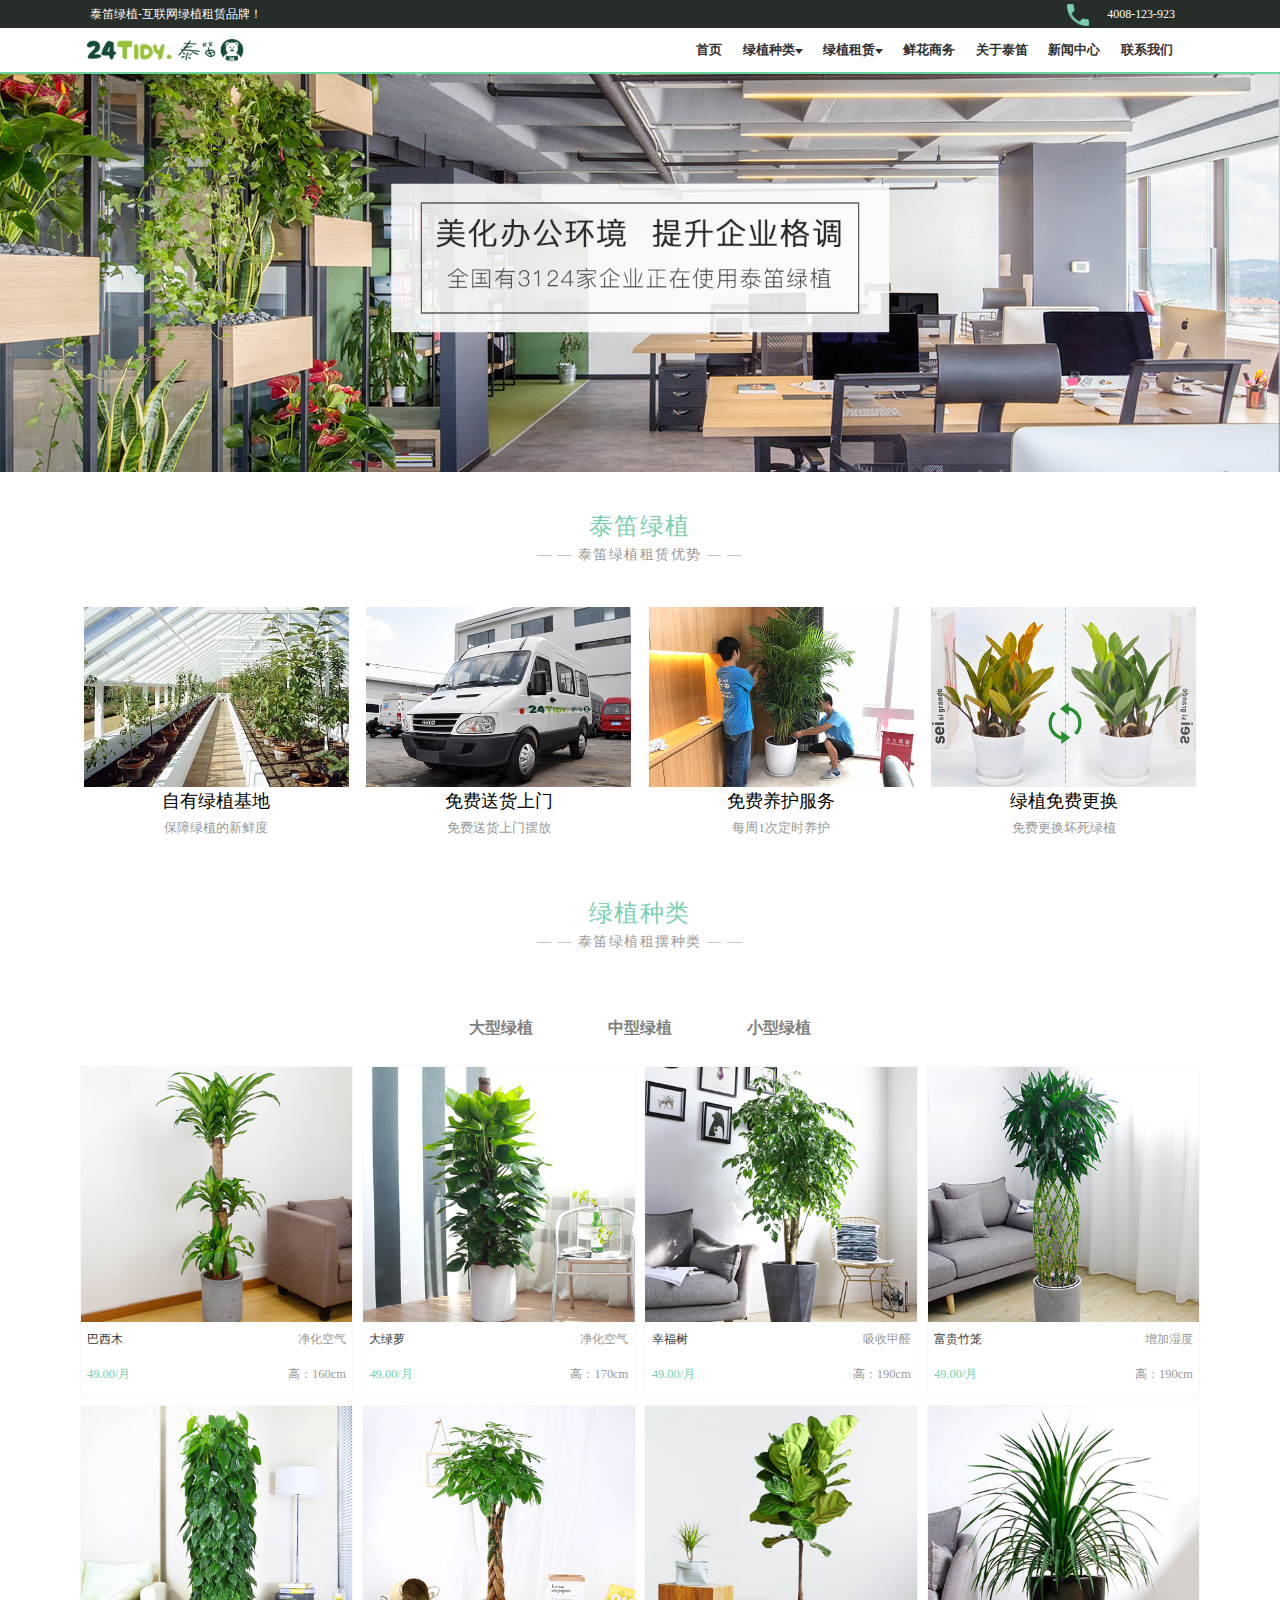
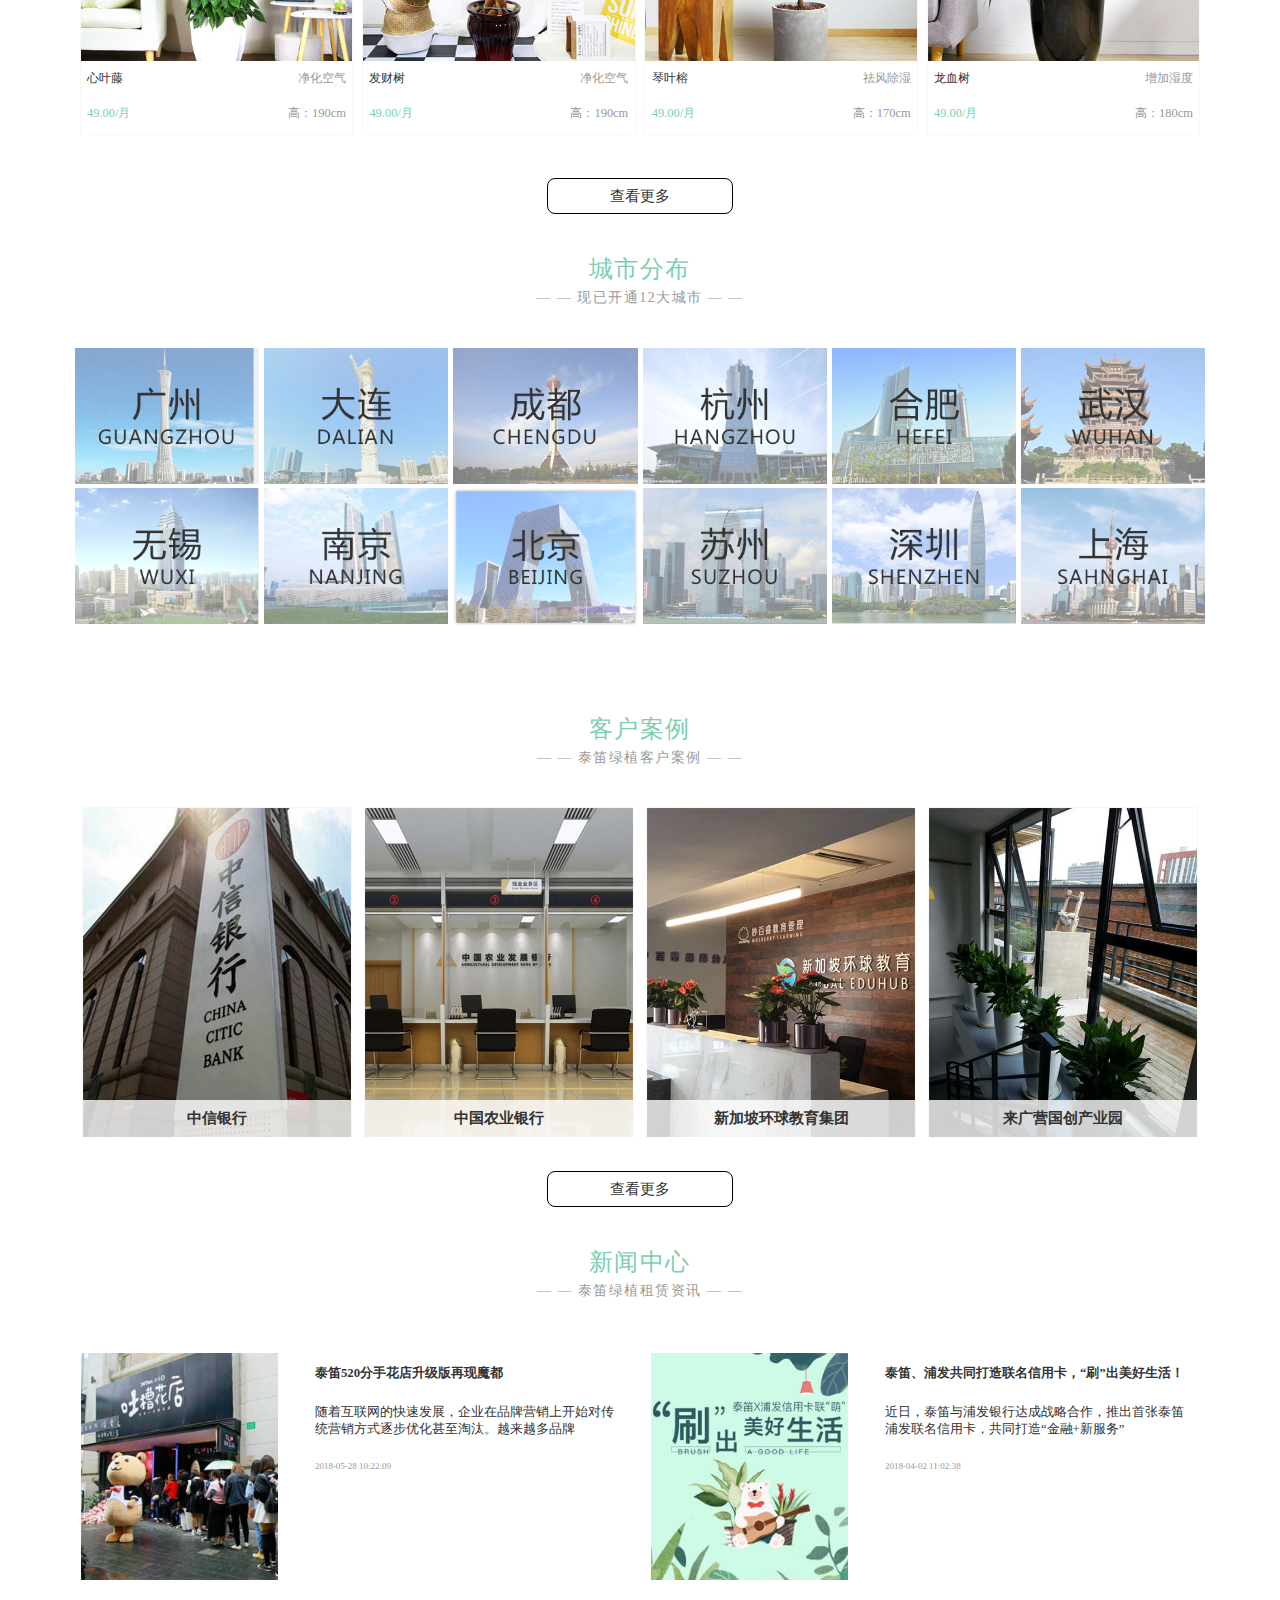
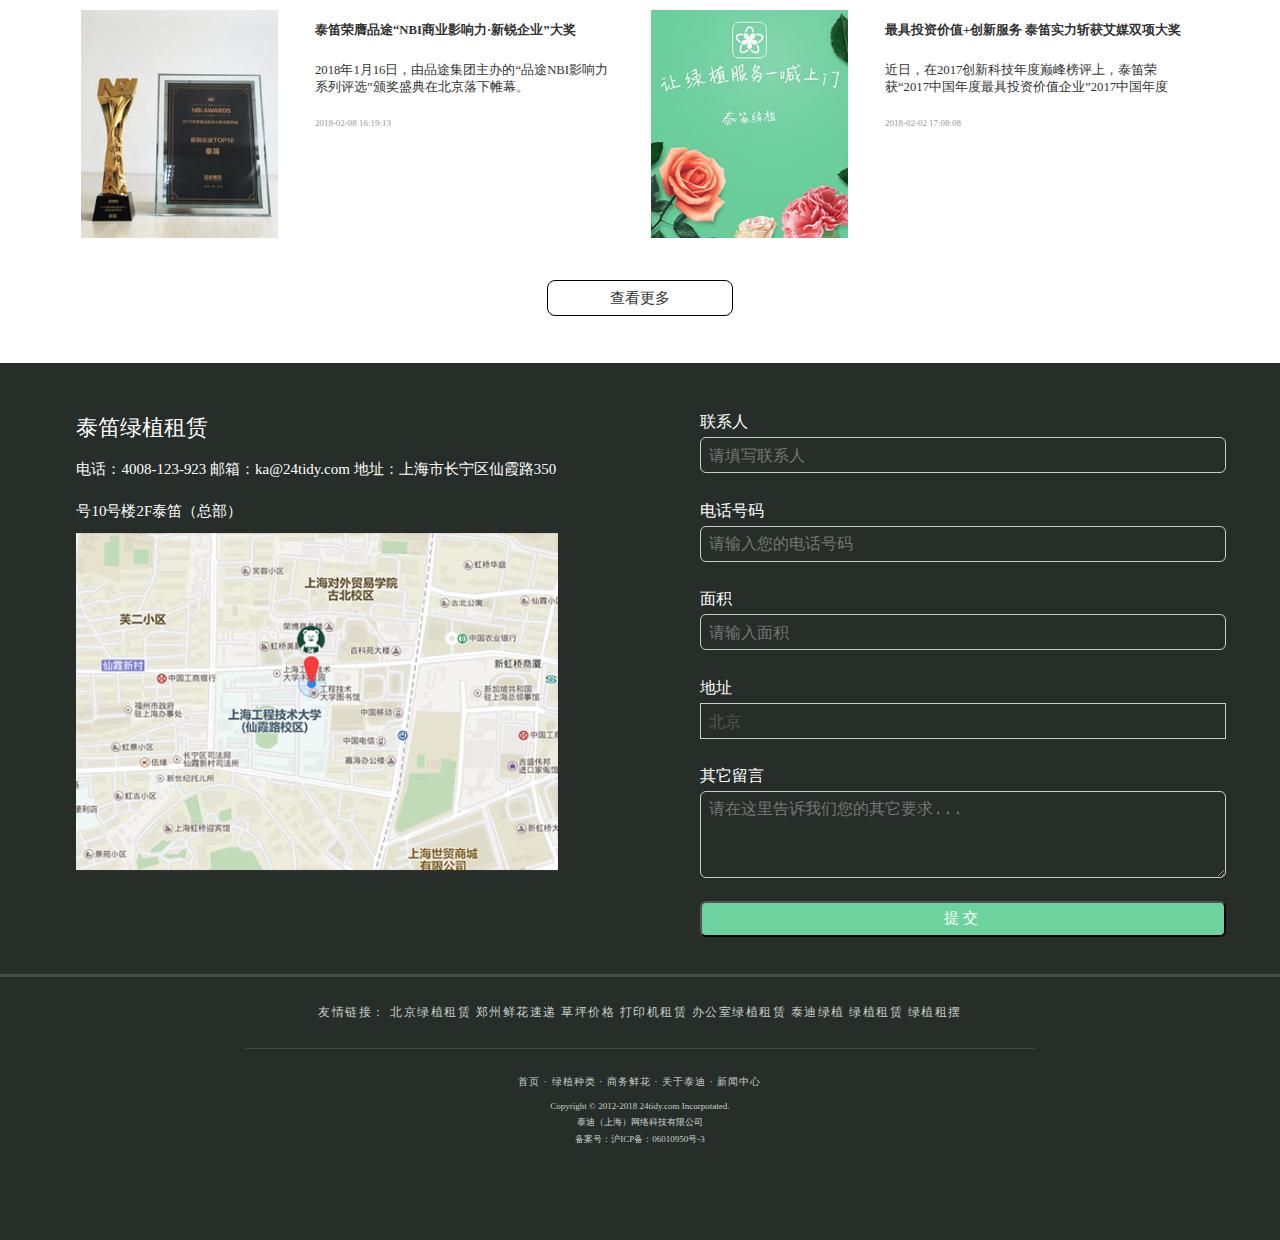
<file: 1index/index.html>
<!DOCTYPE html>
<html lang="en">

<head>
    <meta charset="UTF-8">
    <title>24tidy.泰笛-主页</title>
    <script src="./js/rem.js"></script>
    <link rel="stylesheet" href="./css/default.css" />
    <link rel="stylesheet" href="./css/header.css" />
    <link rel="stylesheet" href="./css/ask.css" />
    <link type="text/css" rel="styleSheet" href="./css/index.css" />
    <link rel="stylesheet" href="./css/city.css" />
    <link rel="stylesheet" href="./css/footer.css">
    <link rel="stylesheet" href="./css/side.css" />
</head>

<body>
    <div class="all">
        <!-- 头部菜单 S-->
        <header data-am-widget="header" class="header">
            <!--顶部工具栏 S-->
            <div class="header-1">
                <div class="header-1-left">泰笛绿植-互联网绿植租赁品牌！</div>
                <div class="header-1-right">
                    <img class="icon_phone" src="./images/icon_phone.png">
                    <a class="icon_phone_number" href="../1首页/index.html">4008-123-923</a>
                </div>
            </div>
            <!--顶部工具栏 E-->

            <!-- 头部导航栏 S-->
            <div class="header-2">
                <!-- 右侧logo S -->
                <a><img class="logo" src="./images/logo.png" alt=""></a>
                <!-- 右侧logo E -->
                <!-- 切换到移动端的导航按钮 S -->
                <!-- <button class="" data-am-collapse="{target: '#doc-topbar-collapse'}"> -->
                <!-- <span class="">导航切换</span> -->
                <!-- <span class=""></span> -->
                <!-- </button> -->
                <!-- 切换到移动端的导航按钮 E -->
                <!-- 右侧菜单栏 S -->
                <div class="header-menu">
                    <ul class="header-menu-1">
                        <li>
                            <a class="a" href="../1首页/index.html">首页</a>
                        </li>
                        <li>
                            <a class="a" id="speciesOfFlowers">绿植种类<i></i></a>
                            <ul class="down-menu-1-1" id="downMenu11">
                                <li>
                                    <a href="../2绿植种类/speciesOfFlowers.html">大型绿植</a>
                                </li>
                                <li>
                                    <a href="../2绿植种类/speciesOfFlowers.html">中型绿植</a>
                                </li>
                                <li>
                                    <a href="../2绿植种类/speciesOfFlowers.html">小型绿植</a>
                                </li>
                            </ul>
                        </li>
                        <li>
                            <a class="a" id="flowerRental">绿植租赁<i></i></a>
                            <ul class="down-menu-1-2" id="downMenu12">
                                <li>
                                    <a href="../3绿植租赁/flowerRental.html">北京</a>
                                </li>
                                <li>
                                    <a href="../3绿植租赁/flowerRental.html">上海</a>
                                </li>
                                <li>
                                    <a href="../3绿植租赁/flowerRental.html">南京</a>
                                </li>
                                <li>
                                    <a href="../3绿植租赁/flowerRental.html">合肥</a>
                                </li>
                                <li>
                                    <a href="../3绿植租赁/flowerRental.html">苏州</a>
                                </li>
                                <li>
                                    <a href="../3绿植租赁/flowerRental.html">深圳</a>
                                </li>
                                <li>
                                    <a href="../3绿植租赁/flowerRental.html">广州</a>
                                </li>
                                <li>
                                    <a href="../3绿植租赁/flowerRental.html">杭州</a>
                                </li>
                                <li>
                                    <a href="../3绿植租赁/flowerRental.html">武汉</a>
                                </li>
                                <li>
                                    <a href="../3绿植租赁/flowerRental.html">成都</a>
                                </li>
                                <li>
                                    <a href="../3绿植租赁/flowerRental.html">大连</a>
                                </li>
                                <li>
                                    <a href="../3绿植租赁/flowerRental.html">无锡</a>
                                </li>
                            </ul>
                        </li>
                        <li><a class="a" href="../4鲜花商务/flowerBusiness.html">鲜花商务</a></li>
                        <li><a class="a" href="../5关于泰笛/about.html">关于泰笛</a></li>
                        <li><a class="a" href="../6新闻中心/news.html">新闻中心</a></li>
                        <li><a class="a" href="../1首页/index.html">联系我们</a></li>
                    </ul>
                </div>
                <!-- 右侧菜单栏 E -->
            </div>
            <!--头部导航栏 E -->
        </header>
        <div class="box0"></div>
        <!-- 头部菜单 E -->

        <!-- 头部背景 S-->
        <div class="head-bg">
            <ul>
                <li><img class='head-bg-1' src="./images/header-banner-1.jpg" alt="首页"></li>
                <li><img class='head-bg-2' src="./images/header-banner-2.jpg" alt="首页"></li>
                <li><img class='head-bg-1' src="./images/header-banner-1.jpg" alt="首页"></li>
            </ul>
        </div>
        <!-- 头部背景 E-->

        <!-- 内容部分 S -->
        <div class="main">

            <!-- 内容部分-1 S -->
            <div class="box1">
                <h1>泰笛绿植</h1>
                <h3>— — 泰笛绿植租赁优势 — —</h3>
            </div>
            <!-- 内容部分-1 E -->

            <!-- 内容部分-3 S -->
            <div class="box3">
                <div class="box3-1">
                    <div class="box3-1-img">
                        <img src="./images/box2-1.png" alt="">
                    </div>
                    <h2>自有绿植基地</h2>
                    <h3></h3>
                    <h4>保障绿植的新鲜度</h4>
                    <div class="tiao"></div>
                </div>
                <div class="box3-1">
                    <div class="box3-1-img">
                        <img src="./images/box2-2.png" alt="">
                    </div>
                    <h2>免费送货上门</h2>
                    <h3></h3>
                    <h4>免费送货上门摆放</h4>
                    <div class="tiao"></div>
                </div>
                <div class="box3-1">
                    <div class="box3-1-img">
                        <img src="./images/box2-3.png" alt="">
                    </div>
                    <h2>免费养护服务</h2>
                    <h3></h3>
                    <h4>每周1次定时养护</h4>
                    <div class="tiao"></div>
                </div>
                <div class="box3-1">
                    <div class="box3-1-img">
                        <img src="./images/box2-4.jpg" alt="">
                    </div>
                    <h2>绿植免费更换</h2>
                    <h3></h3>
                    <h4>免费更换坏死绿植</h4>
                    <div class="tiao"></div>
                </div>
            </div>
            <!-- 内容部分-3 E -->

            <!-- 内容部分-1 S -->
            <div class="box1">
                <h1>绿植种类</h1>
                <h3>— — 泰笛绿植租摆种类 — —</h3>
            </div>
            <!-- 内容部分-1 E -->

            <!-- 选项卡 S -->
            <div class="tab">
                <ul>
                    <li>大型绿植</li>
                    <li>中型绿植</li>
                    <li>小型绿植</li>
                </ul>
            </div>
            <div class="tab-index">
                <ul>
                    <li>
                        <div class="tab-img">
                            <img src="./images/flower4-1.jpg" alt="">
                        </div>
                        <ul>
                            <li>
                                <h5 class="name"> 巴西木 </h5>
                                <h5 class="tab-right"> 净化空气 </h5>
                            </li>
                            <li>
                                <h5 class="price"> 49.00/月 </h5>
                                <h5 class="tab-right"> 高：160cm </h5>
                            </li>
                        </ul>
                    </li>
                    <li>
                        <div class="tab-img">
                            <img src="./images/flower4-2.jpg" alt="">
                        </div>
                        <ul>
                            <li>
                                <h5 class="name"> 大绿萝 </h5>
                                <h5 class="tab-right"> 净化空气 </h5>
                            </li>
                            <li>
                                <h5 class="price"> 49.00/月 </h5>
                                <h5 class="tab-right"> 高：170cm </h5>
                            </li>
                        </ul>
                    </li>
                    <li>
                        <div class="tab-img">
                            <img src="./images/flower4-3.jpg" alt="">
                        </div>
                        <ul>
                            <li>
                                <h5 class="name"> 幸福树 </h5>
                                <h5 class="tab-right"> 吸收甲醛 </h5>
                            </li>
                            <li>
                                <h5 class="price"> 49.00/月 </h5>
                                <h5 class="tab-right"> 高：190cm </h5>
                            </li>
                        </ul>
                    </li>
                    <li>
                        <div class="tab-img">
                            <img src="./images/flower4-4.jpg" alt="">
                        </div>
                        <ul>
                            <li>
                                <h5 class="name"> 富贵竹笼 </h5>
                                <h5 class="tab-right"> 增加湿度 </h5>
                            </li>
                            <li>
                                <h5 class="price"> 49.00/月 </h5>
                                <h5 class="tab-right"> 高：190cm </h5>
                            </li>
                        </ul>
                    </li>
                    <li>
                        <div class="tab-img">
                            <img src="./images/flower4-5.jpg" alt="">
                        </div>
                        <ul>
                            <li>
                                <h5 class="name"> 心叶藤 </h5>
                                <h5 class="tab-right"> 净化空气 </h5>
                            </li>
                            <li>
                                <h5 class="price"> 49.00/月 </h5>
                                <h5 class="tab-right"> 高：190cm </h5>
                            </li>
                        </ul>
                    </li>
                    <li>
                        <div class="tab-img">
                            <img src="./images/flower4-6.jpg" alt="">
                        </div>
                        <ul>
                            <li>
                                <h5 class="name"> 发财树 </h5>
                                <h5 class="tab-right"> 净化空气 </h5>
                            </li>
                            <li>
                                <h5 class="price"> 49.00/月 </h5>
                                <h5 class="tab-right"> 高：190cm </h5>
                            </li>
                        </ul>
                    </li>
                    <li>
                        <div class="tab-img">
                            <img src="./images/flower4-7.jpg" alt="">
                        </div>
                        <ul>
                            <li>
                                <h5 class="name"> 琴叶榕 </h5>
                                <h5 class="tab-right"> 祛风除湿 </h5>
                            </li>
                            <li>
                                <h5 class="price"> 49.00/月 </h5>
                                <h5 class="tab-right"> 高：170cm </h5>
                            </li>
                        </ul>
                    </li>
                    <li>
                        <div class="tab-img">
                            <img src="./images/flower4-8.jpg" alt="">
                        </div>
                        <ul>
                            <li>
                                <h5 class="name"> 龙血树 </h5>
                                <h5 class="tab-right"> 增加湿度 </h5>
                            </li>
                            <li>
                                <h5 class="price"> 49.00/月 </h5>
                                <h5 class="tab-right"> 高：180cm </h5>
                            </li>
                        </ul>
                    </li>
                </ul>
            </div>
            <!-- 选项卡 E -->

            <!-- 内容部分-ask S -->
            <div class="ask">
                <div class="ask1">查看更多<div id="ask-2"></div>
                </div>
            </div>
            <!-- 内容部分-ask E -->

            <!-- 内容部分-1 S -->
            <div class="box1">
                <h1>城市分布</h1>
                <h3>— — 现已开通12大城市 — —</h3>
            </div>
            <!-- 内容部分-1 E -->

            <!-- 城市分布 S -->
            <div class="city">
                <ul>
                    <li><img src="./images/city1.png" alt=""></li>
                    <li><img src="./images/city2.png" alt=""></li>
                    <li><img src="./images/city3.png" alt=""></li>
                    <li><img src="./images/city4.png" alt=""></li>
                    <li><img src="./images/city5.png" alt=""></li>
                    <li><img src="./images/city6.png" alt=""></li>
                    <li><img src="./images/city7.png" alt=""></li>
                    <li><img src="./images/city8.png" alt=""></li>
                    <li><img src="./images/city9.png" alt=""></li>
                    <li><img src="./images/city10.png" alt=""></li>
                    <li><img src="./images/city11.png" alt=""></li>
                    <li><img src="./images/city12.png" alt=""></li>
                </ul>
            </div>
            <!-- 城市分布 E -->

            <!-- 内容部分-1 S -->
            <div class="box1">
                <h1>客户案例</h1>
                <h3>— — 泰笛绿植客户案例 — —</h3>
            </div>
            <!-- 内容部分-1 E -->

            <!-- 内容部分-6 -客户案例- S -->
            <div class="tab-index3">
                <ul>
                    <li>
                        <div class="tab-img3">
                            <img src="./images/index6-1.jpg" alt="">
                            <div class="tab-text3">
                                <h2>中信银行</h2>
                                <h4>泰笛与北京中信银行建立绿植租摆业务合作，负责中信银行北京绿植定时养护、绿植更换等服务！</h4>
                            </div>
                        </div>
                    </li>
                    <li>
                        <div class="tab-img3">
                            <img src="./images/index6-2.jpg" alt="">
                            <div class="tab-text3">
                                <h2>中国农业银行</h2>
                                <h4>泰笛与中国农业银行建立绿植租摆业务合作，负责中国农业银行北京绿植定时养护、绿植更换等服务！</h4>
                            </div>
                        </div>
                    </li>
                    <li>
                        <div class="tab-img3">
                            <img src="./images/index6-3.jpg" alt="">
                            <div class="tab-text3">
                                <h2>新加坡环球教育集团</h2>
                                <h4>泰笛与新加坡环球教育集团建立绿植租摆业务合作，负责环球教育集团北京绿植定时养护、绿植更换等服务！</h4>
                            </div>
                        </div>
                    </li>
                    <li>
                        <div class="tab-img3">
                            <img src="./images/index6-4.jpg" alt="">
                            <div class="tab-text3">
                                <h2>来广营国创产业园</h2>
                                <h4>泰笛与北京来广营国创产业园建立绿植租摆业务合作，负责广营国创产业园北京绿植定时养护、绿植更换等服务！</h4>
                            </div>
                        </div>
                    </li>
                </ul>
            </div>
            <!-- 内容部分-6 -客户案例- E -->

            <!-- 内容部分-ask S -->
            <div class="ask">
                <div class="ask1">查看更多<div id="ask-2"></div>
                </div>
            </div>
            <!-- 内容部分-ask E -->

            <!-- 内容部分-1 S -->
            <div class="box1">
                <h1>新闻中心</h1>
                <h3>— — 泰笛绿植租赁资讯 — —</h3>
            </div>
            <!-- 内容部分-1 E -->

            <!-- 新闻中心 S -->
            <div class="news">
                <ul>
                    <li>
                        <div class="news-1">
                            <img src="./images/news1.jpg" alt="">
                        </div>
                        <div class="news-text">
                            <h5>
                                <a class="news-a" href="JavaScript:;">泰笛520分手花店升级版再现魔都</a>
                            </h5>
                            <p class="news-text-p">随着互联网的快速发展，企业在品牌营销上开始对传统营销方式逐步优化甚至淘汰。越来越多品牌</p>
                            <p class="news-time">2018-05-28 10:22:09</p>
                        </div>
                    </li>
                    <li>
                        <div class="news-1">
                            <img src="./images/news2.jpg" alt="">
                        </div>
                        <div class="news-text">
                            <h5>
                                <a class="news-a" href="JavaScript:;">泰笛、浦发共同打造联名信用卡，“刷”出美好生活！</a>
                            </h5>
                            <p class="news-text-p">近日，泰笛与浦发银行达成战略合作，推出首张泰笛浦发联名信用卡，共同打造“金融+新服务”</p>
                            <p class="news-time">2018-04-02 11:02:38</p>
                        </div>
                    </li>
                    <li>
                        <div class="news-1">
                            <img src="./images/news3.jpg" alt="">
                        </div>
                        <div class="news-text">
                            <h5>
                                <a class="news-a" href="JavaScript:;">泰笛荣膺品途“NBI商业影响力·新锐企业”大奖</a>
                            </h5>
                            <p class="news-text-p">2018年1月16日，由品途集团主办的“品途NBI影响力系列评选”颁奖盛典在北京落下帷幕。</p>
                            <p class="news-time">2018-02-08 16:19:13</p>
                        </div>
                    </li>
                    <li>
                        <div class="news-1">
                            <img src="./images/news4.jpg" alt="">
                        </div>
                        <div class="news-text">
                            <h5>
                                <a class="news-a" href="JavaScript:;">最具投资价值+创新服务 泰笛实力斩获艾媒双项大奖</a>
                            </h5>
                            <p class="news-text-p">近日，在2017创新科技年度巅峰榜评上，泰笛荣获“2017中国年度最具投资价值企业”2017中国年度</p>
                            <p class="news-time">2018-02-02 17:08:08</p>
                        </div>
                    </li>
                </ul>
            </div>
            <!-- 新闻中心 E -->

            <!-- 内容部分-ask S -->
            <div class="ask">
                <div class="ask1">查看更多<div id="ask-2"></div>
                </div>
            </div>
            <!-- 内容部分-ask E -->

        </div>
        <!-- 内容部分 E -->

        <!-- 底部 -->
        <div id="footer">
            <div id="footer-1">
                <div id="footer-2">
                    <div id="footer-2-left">
                        <ul>
                            <li>
                                <h2>泰笛绿植租赁</h2>
                            </li>
                            <li>电话：4008-123-923</li>
                            <li>邮箱：ka@24tidy.com</li>
                            <li>地址：上海市长宁区仙霞路350号10号楼2F泰笛（总部）</li>
                            <li class="map">
                                <img src="./images/地址.png" alt="">
                            </li>
                        </ul>
                    </div>
                    <div id="footer-2-right">
                        <form action="">
                            <div>
                                <label for="">联系人</label>
                                <input type="text" placeholder="请填写联系人">
                            </div>
                            <div>
                                <label for="">电话号码</label>
                                <input type="text" placeholder="请输入您的电话号码">
                            </div>
                            <div>
                                <label for="">面积</label>
                                <input type="text" placeholder="请输入面积">
                            </div>
                            <div>
                                <label for="">地址</label>
                                <select name="" id="add">
                                    <option value="">北京</option>
                                    <option value="">上海</option>
                                    <option value="">南京</option>
                                    <option value="">合肥</option>
                                    <option value="">苏州</option>
                                    <option value="">深圳</option>
                                    <option value="">广州</option>
                                    <option value="">杭州</option>
                                    <option value="">武汉</option>
                                    <option value="">成都</option>
                                    <option value="">大连</option>
                                    <option value="">无锡</option>
                                </select>
                            </div>
                            <div class="last">
                                <label for="">其它留言</label>
                                <textarea type="text" placeholder="请在这里告诉我们您的其它要求..."></textarea>
                            </div>
                            <div class="last">
                                <button>提交</button>
                            </div>
                        </form>
                    </div>
                </div>
                <div id="footer-3">
                    <div id="footer-3-1">友情链接：
                        <a href="javascript:;">北京绿植租赁</a>
                        <a href="javascript:;">郑州鲜花速递</a>
                        <a href="javascript:;">草坪价格</a>
                        <a href="javascript:;">打印机租赁</a>
                        <a href="javascript:;">办公室绿植租赁</a>
                        <a href="javascript:;">泰迪绿植</a>
                        <a href="javascript:;">绿植租赁</a>
                        <a href="javascript:;">绿植租摆</a>
                    </div>
                    <div id="footer-3-2">
                        <span class="span1">首页 · 绿植种类 · 商务鲜花 · 关于泰迪 · 新闻中心</span>
                        <span class="span2 a">Copyright © 2012-2018 24tidy.com Incorpotated.</span>
                        <span class="span2">泰迪（上海）网络科技有限公司</span>
                        <span class="span2">备案号：沪ICP备：06010950号-3</span>
                    </div>
                </div>
            </div>
        </div>
    </div>
    <!-- 悬浮框，并且规定什么情况出现，还有返回顶部 等等效果 S -->
    <div id="side">
        <ul>
            <li class="side-img-1">
                <div class="side-img"><a href="javaScript:;"><img src="./images/side_icon01.png" alt=""></a></div>
                <div class="side-img2-1 side-img2">
                    <img src="./images/sidein_icon01.png" alt="">
                    <div class="side-span"><span>获取报价清单</span></div>
                </div>
            </li>
            <li class="side-img-2">
                <div class="side-img"><a href="javaScript:;"><img src="./images/side_icon02.png" alt=""></a></div>
                <div class="side-img2-2 side-img2">
                    <img src="./images/sidein_icon02.png" alt="">
                    <div class="side-span"><span>获取摆放方案</span></div>
                </div>
            </li>
            <li class="side-img-3">
                <div class="side-img"><a href="javaScript:;"><img src="./images/side_icon03.png" alt=""></a></div>
                <div class="side-img2-3 side-img2">
                    <img src="./images/sidein_icon03.png" alt="">
                    <div class="side-span"><span>4008-123-923</span></div>
                </div>
            </li>
            <li class="side-img-4">
                <div class="side-img"><a href="javaScript:;"><img src="./images/side_icon04.png" alt=""></a></div>
                <div class="side-img2-4 side-img2">
                    <img src="./images/sidein_icon04.png" alt="">
                    <div class="side-span"><span>查看最新活动</span></div>
                </div>
            </li>
            <li>
                <div class="side-img goTop"><a href="javaScript:;"><img src="./images/side_icon05.png" alt=""></a></div>
            </li>
        </ul>
    </div>
    <!-- 悬浮框 E -->
    <script src="./js/header.js"></script>
    <script src="./js/side.js"></script>
 
</body>

</html>
</file>
<file: 1index/css/default.css>
* {
    margin: 0;
    padding: 0;
    -webkit-box-sizing: border-box;
    -moz-box-sizing: border-box;
    box-sizing: border-box;
    font-style: normal;
}
html,
body {
    min-height: 100%;
    overflow: hidden;
    overflow-y: auto;
    color: #333;
    -webkit-tap-highlight-color: rgba(0, 0, 0, 0);
}
body {
    position: relative;
    background: #fff; 
    font-weight: normal; 
    color: #333333;
    margin: 0;
}
li {
    list-style-type: none;
    display: inline;
}
i{
    /* 小三角 */
    display:inline-block;
    width:0;
    height:0;
    border-top:5px solid #333;
    border-left:4px solid transparent;
    border-right:4px solid transparent;
    border-bottom:0;
}
img{
    width: 100%;
    background-size: 100%
}
h1, h2, h3, h4, h5, h6 {
    font-weight: normal;
    margin: 0;
    padding: 0;
}   
.all {
    max-width: 1920px;
    margin: 0 auto;
    width: 100%;
    background: #fff;
}
a{
    /* 去掉a的默认样式 */
    text-decoration:none; 
    color:#333; 
}
</file>
<file: 1index/css/header.css>
/* 头部 S */
.header-menu-1 i{
    /* 小三角 */
    display:inline-block;
    width:0;
    height:0;
    border-top:5px solid #333;
    border-left:4px solid transparent;
    border-right:4px solid transparent;
    border-bottom:0;
}

.header {
    background: #fff;
    z-index: 1000;
    width: 100%;
    height: 4.95rem;
    border-bottom: 2px solid #6cd29e;
    margin: auto;
    position: fixed;
}

.header-1 {
    height: 1.9rem;
    background-color: #272e29;
    font-size: 0.8rem;
    color: #fff;
    padding: 0 5rem;

}

.header-1-left {
    font-weight: normal;
    padding: 0 1rem;
    float: left;
    line-height: 1.9rem;
}

.header-1-right {
    font-weight: normal;
    padding: 0 1rem;
    float: right;
    line-height: 1.9rem;
    height: 1.9rem;
}

.icon_phone {
    width: 1.5rem;
    height: 1.5rem;
    margin-right: 1rem;
    /* 让图片居中显示 */
    vertical-align: middle;
}

.icon_phone_number {
    margin-right: 1rem;
    color: #fff;
    text-decoration: none;
}

.icon_phone_number:hover {
    color: #7ad0ae;
}

.header-2 {
    height: 3rem;
    padding: 0 5.8rem;
}

.logo {
    width: 10.5rem;
    margin-top: 0.7rem;
}

.header-menu {
    width: 34.5rem;
    height: 3rem;
    float: right;
}
.header-menu .header-menu-1{
    /* flex布局 */
    display: flex;
    justify-content: space-evenly;
    flex-flow: wrap-reverse;
}
.header-menu li{
    cursor: pointer;
    line-height: 3rem;
    color: #333;
    font-size: 0.9rem;
    font-weight: 600;
}
.header-menu li:hover .a{
    color: #7ad0ae;
}
.header-menu li:hover i{
    border-top:5px solid #7ad0ae;
}

/* 选框-1 S */
.down-menu-1-1{
    /* display: none; */
    visibility:hidden;
    transition: all 0.3s ease;
    top: 90%;
    opacity: 0;
    height: 7rem;
    width: 6rem;
    position: absolute;
    z-index: 1020; 
    margin: 9px 0 0;
    padding: 0.4rem 0;
    background-color: #fff;
    border: 1px solid #ddd; 
}
.down-menu-1-1::before{
    position: absolute;
    display: block;
    content: "";
    width: 0;
    height: 0;
    border: 8px dashed transparent;
    z-index: 1;
    border-bottom-style: solid;
    border-width: 0 8px 8px;
    border-bottom-color: #fff;
    bottom: 0;
    left: 10px;
    top: -8px;
    pointer-events: none;
    box-sizing: border-box;
}
.down-menu-1-1 li{
    display: block;
    width: 100%;
    height: 2rem;
    line-height: 2rem;
    text-align: center;
}
.down-menu-1-1 li a{
    color: #333;
    text-decoration: none;
    font-weight: 500;
}
.down-menu-1-1 li:hover{
    background:#6cd29e;
}
.down-menu-1-1 li:hover a{
    color: #fff;
}
/* 选框-1 E */

/* 选框-2 S */
.down-menu-1-2{
    /* display: none; */
    visibility:hidden;
    transition: all 0.3s ease;
    top: 90%;
    opacity: 0;
    height: 13rem;
    width: 9rem;
    position: absolute;
    z-index: 1020; 
    margin: 9px 0 0;
    padding: 0.4rem 0;
    background-color: #fff;
    border: 1px solid #ddd;
    line-height: 2rem;
}
.down-menu-1-2::before{
    position: absolute;
    display: block;
    content: "";
    width: 0;
    height: 0;
    border: 8px dashed transparent;
    z-index: 1;
    border-bottom-style: solid;
    border-width: 0 8px 8px;
    border-bottom-color: #fff;
    bottom: 0;
    left: 10px;
    top: -8px;
    pointer-events: none;
    box-sizing: border-box;
}
.down-menu-1-2 li{
    display: inline-block;
    width: 4.3rem;
    height: 2rem;
    line-height: 2rem;
    text-align: center;
}
.down-menu-1-2 li a{
    color: #333;
    text-decoration: none;
    font-weight: 500;
}
.down-menu-1-2 li:hover{
    background:#6cd29e;
}
.down-menu-1-2 li:hover a{
    color: #fff;
}

.box0{
    height: 4.9rem;
}
</file>
<file: 1index/css/ask.css>
/*  内容部分-ask S  */
.ask{
    width: 100%;
    height: 4.8rem;
    text-align: center;
    /* position: relative;     */
}
.ask .ask1{
    position: relative;
    display: inline-block;
    width: 12.4rem;
    height: 2.4rem;
    line-height: 2.4rem;
    border: 1px solid black;
    border-radius: 8px;
    margin-top: 2.3rem; 
    /* margin-left: -6.2rem; */
    overflow: hidden;   
    z-index: 2;
    cursor:pointer;     
}
.ask #ask-2{
    position: absolute;
    background: #7AD0AE;
    border-radius: 8px;
    width: 0rem;
    height: 2.4rem;
    margin-top: -2.4rem;
    z-index: -1;
    transition: all 0.3s ease;
}
.ask1:hover{
    border: none;
    color: #fff;
}
.ask1:hover #ask-2{
    transition: all 0.3s ease;
    width: 12.4rem;
}
/*  内容部分-ask E  */
</file>
<file: 1index/css/index.css>
/* 头部背景轮播 S */
.head-bg {
    width: 100%;
    height: 26.598rem;

    overflow: hidden;
}
.head-bg>ul{
    position: relative;
    width: 100%;
}
/* 暂停动画 */
/* .head-bg>ul:hover{
    animation-play-state: paused;
} */
/* .head-bg-1:hover{
    animation-play-state: paused;
}
.head-bg-2:hover{
    animation-play-state: paused;
} */

.head-bg > ul > li {
    position: absolute;
    width: 100% ;
    float: left;
}
.head-bg img{
    width: 100%;
}
.head-bg-1{
    /* z-index: 2; */
    animation: imgMove 10s linear infinite;
}
.head-bg-2{
    /* z-index: 1; */
    animation: imgMove2 10s linear infinite;
}
@keyframes imgMove {
    0% {opacity: 1;}
    25% {opacity: 1;}
    50% {opacity: 0;}
    75% {opacity: 0;}
}
@keyframes imgMove2 {
    0% {opacity: 0;}
    25% {opacity: 0;}
    50% {opacity: 1;}
    75% {opacity: 1;}
}
/* 头部背景轮播 E */
/* 选框-2 E */
/* 头部 E */




/*  内容部分 S */
.main{
    width: 100%;
    padding: 0 5rem;
    background: #ffffff;
}

/*  内容部分-1 S */
.box1{
    width: 100%;
    height: 8.8rem;
    padding: 2.5rem 0 ;
    text-align: center;
    font-size: 0.8rem;
    color: #7ad0ae;
    letter-spacing: 0.1rem;
    background: #fff;
}
.box1 h3{
    margin-top: 0.2rem;
    color: #999999;
}
/*  内容部分-1 E  */

/*  内容部分-3 S  */
.box3{
    width: 100%;
    /* height: 29rem; */
    /* flex布局 */
    display: flex;
    justify-content: space-around;
    flex-flow: wrap;
    text-align: center;
    font-weight: normal;
    font-size: 0.78rem;
    line-height: 2rem;
    color: #7ad0ae;
}
.box3 .box3-1{
    display: inline-block;
    width: 24%;
    height: 100%;
    padding: 0.2rem 0.2rem;
}
.box3 .box3-1 .box3-1-img{
    width: 100%;
    height: 12rem;
    overflow: hidden;
}
.box3 .box3-1 .box3-1-img img{
    transition: all 0.8s ease;
}
.box3 h2{
    color: black;
}
.box3 h3{
   font-size: 1.2rem;
}
.box3 h4{
    color: #999999;
    font-size: 0.9rem;
    line-height: 1.5rem;
}
.box3 .tiao{
    width: 0px;
    height: 4px;
    background: #7AD0AE;
    margin-top: 0.87rem; 
    transition: all 0.8s ease;
}
.box3-1:hover img{
    transition: all 0.8s ease;
    transform: scale(1.1);
}
.box3-1:hover .tiao{
    transition: all 0.8s ease;
    width: 100%
} 
.box3-1:hover{
    transition: 0.5s ;
    box-shadow: 0px 0px 2px 2px #999
}
/*  内容部分-3 E  */

/* 选项卡 S */
.tab{
    width: 100%;
    height: 5rem;
    padding: 1.25rem;
    text-align: center;
    overflow: hidden;
}
.tab ul{
    height: 2.5rem;   
}
.tab ul li{
    display: inline-block;
    height: 2.5rem;
    width: 5.4rem;
    line-height: 2.4rem;
    margin: 0 1.8rem;
    color: #808080;
    font-size: 1.1rem;
    font-weight: 600
}
.tab ul li:hover{
    background-color: #7ad0ae;
    color:#fff
}
.tab-index{
    width: 100%;
    /* height: 44rem; */
}
.tab-index>ul{
    /* flex布局 */
    /* margin: 0 auto; */
    display: flex;
    justify-content: center;
    flex-flow: wrap;
    overflow: hidden;
}
.tab-index>ul>li{
    width: 24.19%;
    height: 22rem;
    margin: 0 0.3rem;
    border: 1px solid #F8F8F8;
    margin-bottom: 0.6rem;
}
.tab-img{
    height: 17rem;
    width: 100%;
    overflow: hidden;
}
.tab-index h5{
    height: 2.3rem;
    line-height: 2.3rem;
    padding: 0 0.5em;
    /* text-indent: 0.5em; */
}
.tab-index .name,.price{
    display: inline-block;
    width: 37%;
}
.tab-index .price{
    color: #7AD0AE;
}
.tab-index .tab-right{
    width: 62%;
    float: right;
    color: #999999;
    text-align: right;
}
.tab-img img{
    transition: all 0.8s ease;
}
.tab-img:hover img{
    transition: all 0.8s ease;
    transform: scale(1.1);
}
/* 选项卡 E */

/* 内容部分-6 -客户案例- S */
.tab-index3{
    width: 100%;
    height: 22rem;
    overflow: hidden;
}
.tab-index3>ul{
    /* flex布局 */
    display: flex;
    justify-content: center;
    flex-flow: wrap;
    overflow: hidden;
}
.tab-index3>ul>li{
    width: 23.9%;
    height: 22rem;
    margin: 0 0.4rem;
    border: 1px solid #F8F8F8
}
.tab-img3{
    height: 22rem;
    width: 100%;
    overflow: hidden;
    position: relative;
}
.tab-img3>.tab-text3{
    width: 100%;
    height: 11rem;
    position: absolute;
    top: 19.5rem;
    background: rgba(255, 255, 255, 0.8);
    height: 50%;
    text-align: center;
    transition: all 0.8s ease;
    padding: 0 0.5rem 0 0.5rem;
}
.tab-img3>.tab-text3>h2{
    font-size: 1rem;
    font-weight: 600;
    height: 2.5rem;
    line-height: 2.5rem;
}
.tab-img3>.tab-text3>h2:hover{
    color: #7AD0AE;
    /* 鼠标移上变小手 */
    cursor:pointer;  
}
.tab-img3>.tab-text3>h4{
    font-size: 0.7rem;
    text-align: left;
    margin-top: 1rem;
    /* 多行文字+省略号 */
    width: 100%;
    display: -webkit-box;
    -webkit-box-orient: vertical;
    -webkit-line-clamp: 3;
    overflow: hidden;
}
.tab-img3:hover .tab-text3{
    transition: all 0.8s ease;
    top: 12.5rem;
}
/* 内容部分-6 -客户案例- E */

/* 新闻中心 S */
.news{
    width: 100%;
}
.news>ul{
    /*grid 布局*/
    display: grid;
    grid-template-columns: repeat(2, 1fr);
    grid-template-rows: 16.5rem 16.5rem;
     /* 网格项之间添加一个间隙 */
    grid-gap: 10px;
    grid-template-areas:
            "h h"
            "h h";
}
.news>ul>li{
    width: 100%;
    height: 100%;
    padding: 0.8rem 0.4rem 0.8rem 0.4rem;
}
.news>ul>li>.news-1{
    float: left;
    display: inline-block;
    width: 36%;
    height: 100%;
}
.news-text{
    width: 59.5%;
    height: 100%;
    float: right;
    display: inline-block;
    padding: 0.8rem;
    text-align: left;
}
.news-text h5{
    font-weight: 600;
    font-size: 0.85rem;
}

.news-text>h5:hover .news-a{
    color: #7AD0AE;
}
.news-text .news-text-p{
    font-size: 0.85rem;
    margin: 1.5rem 0;
}
.news-text .news-time{
    font-size: 0.6rem;
    color: #999999;
}
.news>ul>li:hover{
    transition: 0.5s ;
    box-shadow: 0px 0px 2px 2px #999;
    margin-top: -0.3rem;
    margin-bottom: -0.3rem;
}
/* 新闻中心 E */

/*  内容部分 E */
</file>
<file: 1index/css/city.css>
/* 城市 S */
.city>ul{
    margin-bottom: 3.5rem;
    /*grid 布局*/
   display: grid;
   /* 列数 */
   grid-template-columns: repeat(6, 1fr);
   /* 几个值就代表几行 */
   grid-template-rows: 9rem 9rem;
    /* 网格项之间添加一个间隙 */
   grid-gap: 5px;
   grid-template-areas:
        "h h h h h h"
        "h h h h h h";
}
.city>ul>li{
    transition: all 0.5s ease;
}
.city>ul>li:hover{
    transition: all 0.5s ease;
    transform: scale(0.95);
    opacity: 0.7;
}
/* 城市 E */
</file>
<file: 1index/css/footer.css>
#footer{
    height:58.5rem;
    width: 100%;
    /* border: 1px solid black; */
    margin: auto;
    padding-top: 1rem;
    overflow: hidden;
    background: #272E29;
    margin-top: 3rem;
}
#footer-1{
    height: 38.5rem;
    width: 100%;
    /* border: 1px solid black; */
    /* background-color: #282F28; */
    margin: auto;
}
#footer-2{
    height:40rem;
    padding: 2rem 3.6rem;
    border-bottom: 3px solid #464D46;
     /*grid 布局*/
    display: grid;
    /* 列数 */
    grid-template-columns: repeat(2, 1fr);
    /* 几个值就代表几行 */
    grid-template-rows: 26rem;
     /* 网格项之间添加一个间隙 */
    grid-gap: 8rem;
    grid-template-areas:"h h";
}
#footer-2-left{
    width:100%;
    height:30.4rem;
    padding: 0 1.5rem;
    line-height: 2.8rem;
    font-weight: 500;
    color: #fff;
    /* display: inline-block; */
}
#footer-2-left .map{
    width: 26.8rem;
    height: 19rem;
}
#footer-2-right{
    width: 100%;
    height: 37rem;  
    color: #fff;
    font-size: 1.1rem;
    line-height: 2rem;
}
#footer-2-right div{
    margin-bottom: 1.5rem;
}
#footer-2-right label{
    display: block;
}
#footer-2-right input,textarea,select{
    -webkit-appearance: none;
    border-radius: 6px;
    height: 2.4rem;
    border: 1px solid #ccc;
    color: #555555;
    line-height: 1.2;
    display: block;
    width: 100%;
    padding: 0.5em;
    font-size: 1.1rem;
    background: none;
    outline: none;
}
#footer-2-right select{
    border-radius: 0px;
}
#footer-2-right option{
    background: #272E29;
    color: #fff;
}
#footer-2-right form .last textarea{
    height: 5.8rem;
}
#footer-2-right button{
    width: 100%;
    background: #6cd29e;
    border-radius: 6px;
    height:2.4rem;
    color: #fff;
    font-size: 1rem;
    letter-spacing: 4px;
}

#footer-3-1{
    height:4.8rem;
    width:52.7rem;
    border-bottom:1px solid #424942 ;
    margin: auto;
    text-align: center;
    vertical-align:middle;
    font-size:12px;
    /* -webkit-transform:scale(0.9); */
    color: #C9CFC9;
    line-height: 4.8rem;
    letter-spacing: 1.5px;
}
#footer-3-1 a{
    color: #C9CFC9;
    text-decoration: none;
}
#footer-3-2{
    height:6.7rem;
    width:20rem;
    /* border:1px solid #424942 ; */
    margin: auto;
    text-align: center;
    vertical-align:middle;
}
#footer-3-2 .span1{
    display: block;
    margin-top: 25px;
    font-size:12px;
    -webkit-transform:scale(0.85);
    color: #C9CFC9;
    letter-spacing: 1px;
}
#footer-3-2 .span2{
    display: block;
    /* margin-top: 25px; */
    font-size:12px;
    -webkit-transform:scale(0.75);
    color: #C9CFC9;
}
#footer-3-2 .a{
    margin-top: 8px;
}
</file>
<file: 1index/css/side.css>
/* * {
    margin: 0;
    padding: 0;
    -webkit-box-sizing: border-box;
    box-sizing: border-box;
    font-style:normal;
}
html,body {
    min-height: 100%;
    overflow: hidden;
    overflow-y: auto;
    color: #333;
    -webkit-tap-highlight-color: rgba(0, 0, 0, 0);
}
li {
    list-style-type: none;
}
img{
    width: 100%;
    background-size: 100%
} */

/* 开始 */

/* .all{
    width: 100%;
    height: 1000px;
    border: 1px solid red;
    position: relative;
} */


#side{
    /* display: none; */
    opacity: 1;
    transition: all 1s ease;
    width: 3.9rem;
    height: 20rem;
    position:fixed;
    z-index: 1000;
    right: 0.65rem;
    /* 到顶部的距离 */
    top: 13.4rem;
}
#side ul{
     /* flex布局 */
     display: flex;
     justify-content: space-evenly;
     flex-flow: column;
}
#side li{
    margin-bottom: 1px;
}
#side .side-img{
    width: 100%;
    height: 100%;
    background: #7AD0AE;
    text-align: center;
}
#side img{
    width: 3.5625rem;
    height: 3.25rem;
    margin-top: 2px;
}
#side .side-img2{
    width: 4rem;
    height: 3.63rem;
    z-index: 1;
    position: absolute;
    opacity: 1;
    background: #7ad0ae;
    font-size: 1.2rem;
    font-weight: 540;
    border-top-left-radius: 7px;
    border-bottom-left-radius: 7px;
    overflow: hidden;
    margin-right: 3.9rem;   
}
#side .side-img2 img{
    display: inline-block;
    width: 3.5625rem;
    height: 3.25rem;
    margin:3px 0 3px 3px;
}
.side-span{
    display: inline-block;
    height: 3.63rem;
    width: 10.5rem;
    line-height: 3.63rem;
    position: relative;
}
#side .side-img2 span{
    position: absolute;
    color: #fff;
    margin-left: 1.6rem;
}

#side .side-img2-1{
    top: 0;
    right: 1px;
    transition: all 0.2s ease;
}
#side .side-img2-1{
    opacity: 0;
}
#side .side-img-1:hover .side-img2-1{
    opacity: 1;
    width: 14.8rem;
}

#side .side-img2-2{
    top: 3.64rem;
    right: 1px;
    transition: all 0.2s ease;
}
#side .side-img2-2{
    opacity: 0;
}
#side .side-img-2:hover .side-img2-2{
    opacity: 1;
    width: 14.8rem;
}

#side .side-img2-3{
    top: 7.35rem;
    right: 1px;
    transition: all 0.2s ease;
}
#side .side-img2-3{
    opacity: 0;
}
#side .side-img-3:hover .side-img2-3{
    opacity: 1;
    width: 14.8rem;
}

#side .side-img2-4{
    top: 11.05rem;
    right: 1px;
    transition: all 0.2s ease;
}
#side .side-img2-4{
    opacity: 0;
}
#side .side-img-4:hover .side-img2-4{
    opacity: 1;
    width: 14.8rem;
}
</file>
